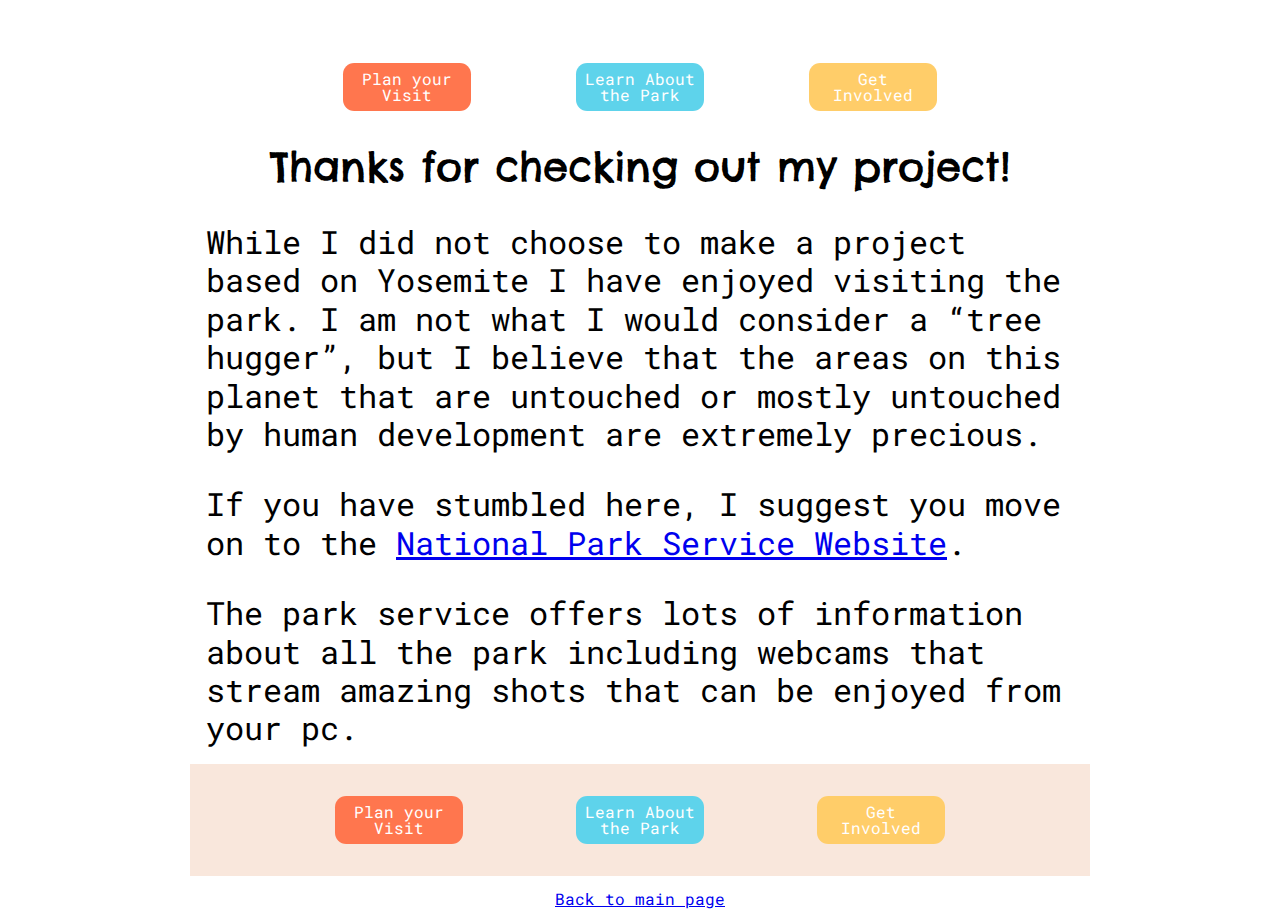
<file: pages/getinvolved.html>
<!-- Markup the content below with tags and attributes such that it can be styled in CSS-->
<!DOCTYPE html>
<html lang="en">
<head>
    <title>Unit One - Mod 3 Project: Get Involved</title>
<!-- Link your CSS stylesheet -->
    <link rel="stylesheet" href="../index.css">
    <!-- <link href='http://fonts.googleapis.com/css?family=Chelsea+Market,Roboto+Mono' rel='stylesheet' type='text/css'> -->
    <!-- oddly this seems to work but gives ->
	Refused to apply style from 'https://fonts.googleapis.com/css?family=Chelsea+Market,Roboto+Mono' because its MIME type ('text/html') is not a supported stylesheet MIME type, and strict MIME checking is enabled.
	error in inspector  -->
	<link href='http://fonts.googleapis.com/css?family=Chelsea+Market' rel='stylesheet' type='text/css'>
	<link href='http://fonts.googleapis.com/css?family=Roboto+Mono' rel='stylesheet' type='text/css'>
	<!-- Separating them cures the error -->

</head>
<body>
<div class="wrapper">   <!-- add a structural div to wrap the hole page so that we can style things -->
	<header>
		<nav>
			<a href="/pages/plan.html">Plan your Visit</a>
			<a href="/pages/learn.html">Learn About the Park</a>
			<a href="/pages/getinvolved.html">Get Involved</a>
		</nav>
		<section class="header-plan">	
			<h1>Thanks for checking out my project!</h1>
		</section>
	</header>
		<section class="get-involved">
            <p>While I did not choose to make a project based on Yosemite I have enjoyed visiting the park. I am not what I would consider a “tree hugger”, but I believe that the areas on this planet that are untouched or mostly untouched by human development are extremely precious. </p>
            <p>If you have stumbled here, I suggest you move on to the <a href="https://www.nps.gov/index.htm">National Park Service Website</a>. 
            <p>The park service offers lots of information about all the park including webcams that stream amazing shots that can be enjoyed from your pc.</p>
            
		</section>

		<footer>
			<nav>
                <a href="/pages/plan.html">Plan your Visit</a>
                <a href="/pages/learn.html">Learn About the Park</a>
                <a href="/pages/getinvolved.html">Get Involved</a>
			</nav>
		</footer>
</div>      
<a href="../index.html">Back to main page</a>  
</body>
</html>
</file>
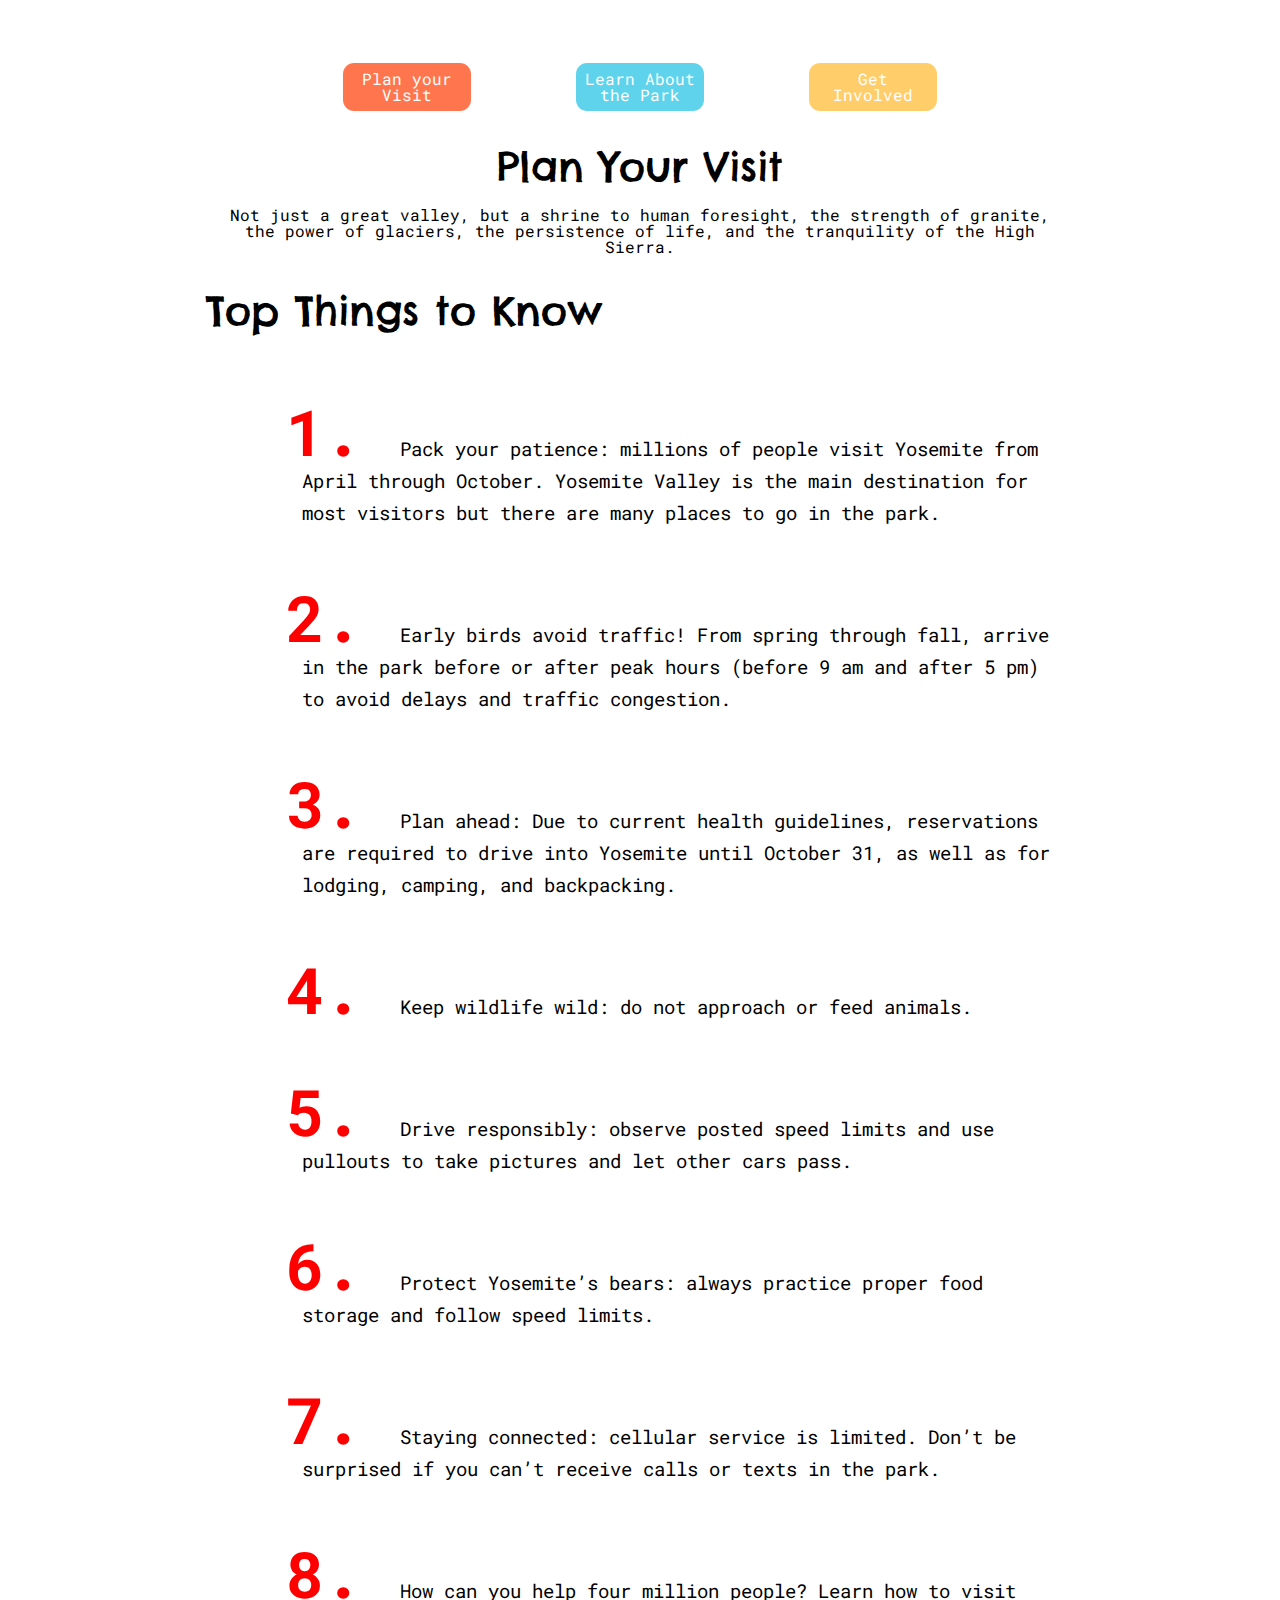
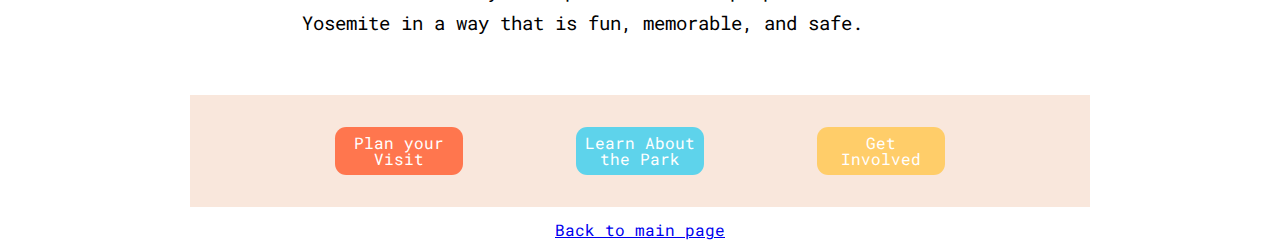
<file: pages/plan.html>
<!-- Markup the content below with tags and attributes such that it can be styled in CSS-->
<!DOCTYPE html>
<html lang="en">
<head>
	<title>Unit One - Mod 3 Project: Plan your Visit</title>
	<!-- Link your CSS stylesheet -->
	<link rel="stylesheet" href="../index.css">	
	<!-- <link href='http://fonts.googleapis.com/css?family=Chelsea+Market,Roboto+Mono' rel='stylesheet' type='text/css'> -->	
	<!-- oddly this seems to work but gives ->
	Refused to apply style from 'https://fonts.googleapis.com/css?family=Chelsea+Market,Roboto+Mono' because its MIME type ('text/html') is not a supported stylesheet MIME type, and strict MIME checking is enabled.
	error in inspector  -->
	<link href='http://fonts.googleapis.com/css?family=Chelsea+Market' rel='stylesheet' type='text/css'>
	<link href='http://fonts.googleapis.com/css?family=Roboto+Mono' rel='stylesheet' type='text/css'>
	<!-- Separating them cures the error -->

</head>
<body>
<div class="wrapper">   <!-- add a structural div to wrap the hole page so that we can style things -->
	 <header>
		<nav>
			<a href="/pages/plan.html">Plan your Visit</a>
			<a href="/pages/learn.html">Learn About the Park</a>
			<a href="/pages/getinvolved.html">Get Involved</a>
		</nav>
		<section class="header-plan">	
			<h1>Plan Your Visit</h1>
			<p>Not just a great valley, but a shrine to human foresight, the strength of granite, the power of glaciers, the persistence of life, and the tranquility of the High Sierra.</p>
		</section>
	</header>
		<section class="plan-list">
            <h2>Top Things to Know</h2>
            <ol>
                <li>Pack your patience: millions of people visit Yosemite from April through October. Yosemite Valley is the main destination for most visitors but there are many places to go in the park.</li>
                <li>Early birds avoid traffic! From spring through fall, arrive in the park before or after peak hours (before 9 am and after 5 pm) to avoid delays and traffic congestion.</li>
                <li>Plan ahead: Due to current health guidelines, reservations are required to drive into Yosemite until October 31, as well as for lodging, camping, and backpacking.
                <li>Keep wildlife wild: do not approach or feed animals.</li>
                <li>Drive responsibly: observe posted speed limits and use pullouts to take pictures and let other cars pass.</li>
                <li>Protect Yosemite’s bears: always practice proper food storage and follow speed limits.</li>
                <li>Staying connected: cellular service is limited. Don’t be surprised if you can’t receive calls or texts in the park.</li>
                <li>How can you help four million people? Learn how to visit Yosemite in a way that is fun, memorable, and safe.</li>
                </ol>
			
		</section>

		<footer>
			<nav>
                <a href="/pages/plan.html">Plan your Visit</a>
                <a href="/pages/learn.html">Learn About the Park</a>
                <a href="/pages/getinvolved.html">Get Involved</a>
			</nav>
		</footer>
</div>        
<a href="../index.html">Back to main page</a>
</body>
</html>
</file>
<file: index.css>
/* http://meyerweb.com/eric/tools/css/reset/     v2.0 | 20110126    License: none (public domain) */
html, body, div, span, applet, object, iframe,h1, h2, h3, h4, h5, h6, p, blockquote, pre, a, abbr, acronym, address, big, cite, code,del, dfn, em, img, ins, kbd, q, s, samp, small, strike, strong, sub, sup, tt, var,b, u, i, center, dl, dt, dd, ol, ul, li,fieldset, form, label, legend,table, caption, tbody, tfoot, thead, tr, th, td,article, aside, canvas, details, embed, figure, figcaption, footer, header, hgroup, menu, nav, output, ruby, section, summary, time, mark, audio, video { 	margin: 0; 	padding: 0; 	border: 0; 	font-size: 100%; 	font: inherit; 	vertical-align: baseline; }
/* HTML5 display-role reset for older browsers */
article, aside, details, figcaption, figure, footer, header, hgroup, menu, nav, section { 	display: block; }
body { 	line-height: 1; }
ol, ul { list-style: none;}
blockquote, q {	quotes: none;}
blockquote:before, blockquote:after,q:before, q:after {	content: '';	content: none;}
table {	border-collapse: collapse;	border-spacing: 0;}
body{
	font-family: "Roboto Mono";
	font-size: 1rem;
	line-height: 1rem;
	text-align: center;
}
.wrapper{
	/* Basing styles on the assumption that site has a overall max width and style image was cropped */
	max-width: 900px;	
	margin: 15px auto;
}
p{
	padding: 1rem;
}
header{
	padding: 1rem;
	display: flex;
	flex-direction: column;
	
}
nav{
	display: flex;
	justify-content:space-evenly;
	padding: 2rem;
}
nav a{
	/*  */
	padding: .5rem;
	border-radius: .7rem;
	text-decoration: none;
	color: white;
	width: 7rem;
	background-color: #5ED3EB;
}
a:hover{ 
	/* Stretch #1 : adds a skew to the nav items */
	animation: animation 0.8s both;
}
@keyframes animation {
	0% {
		transform: skew(0deg 0deg);
	}
	30% {
		transform: skew(25deg 25deg);
	}
	40% {
		transform: skew(-15deg, -15deg);
	}
	50% {
		transform: skew(15deg, 15deg);
	}
	65% {
		transform: skew(-5deg, -5deg);
	}
	75% {
		transform: skew(5deg, 5deg);
	}
	100% {
		transform: skew(0deg 0deg);
	}
}
nav a:first-child{
	background-color: #FF764E;
}
nav a:last-child{
	background-color: #FFCD69;
}
.header-content{
	display: flex;
	flex-direction: row;
	align-items: center;
	justify-content: flex-end;
	padding: 3rem;
}
.header-content img{
	width: 12rem;
	border-radius: 100%;
}
.header-text{
	width:70%;
	padding: 1rem;
	display: flex;
	flex-direction: column;
	font-size: .9rem;
}
h1{
	font-family: "Chelsea Market";
	font-size: 2.5rem;
	padding: 1rem;
}
h2{
	font-family: "Chelsea Market";
	font-size: 2.5rem;
	padding: 1rem;
	text-align: left;
}
.main-content{
	background: #DDB9A3;
	color: white;
	margin: 0;	
}
.info-asides {
	display: flex;
	flex-direction: column;
	align-items: center;	
	font-size: .7em;
}
.info-asides p{
	width: 35%;
	padding: 0rem;
}
.info-asides img{
	max-width: 150px;
	padding-top: .5rem;
}
.footer-img{
	max-width: 100%;
	height: 200px;
	overflow: hidden;
	padding-top: 3rem;
}
.footer-img img{
	width: 100%;
}
footer{
	background: #F9E7DC;
}
/* Note: I used styling a span here over 'fixing' the missing styles from <b> or <strong> due to the reset.*/
.bold-text{
	font-weight: bold;
}
ol{
	font-size: 1.2rem;
	text-align: left;
	margin-left: 5rem;
	padding: 2rem;
	list-style-position: outside;
}
li{
	text-indent: -1rem;
	line-height: 2rem;
	padding-top: 3rem;
	padding-bottom: 1.5rem;
	counter-increment: my-awesome-counter;
	
}
ol li::before {
	content: counter(my-awesome-counter) ". ";
	color: red;
	font-weight: bold;
	font-size: 4rem;
}
.news-gal{
	display: flex;
	flex-direction: row;
	flex-wrap: wrap;
	align-content: center;
	justify-content: space-evenly;
	padding: 2rem;
}
.news-gal div{
	border-bottom: 2px solid black;
}
.news-gal img{
	padding-top: 2rem;
}
.get-involved{
	text-align: left;
	font-size: 2rem;
	line-height: 2.4rem;
}
</file>
